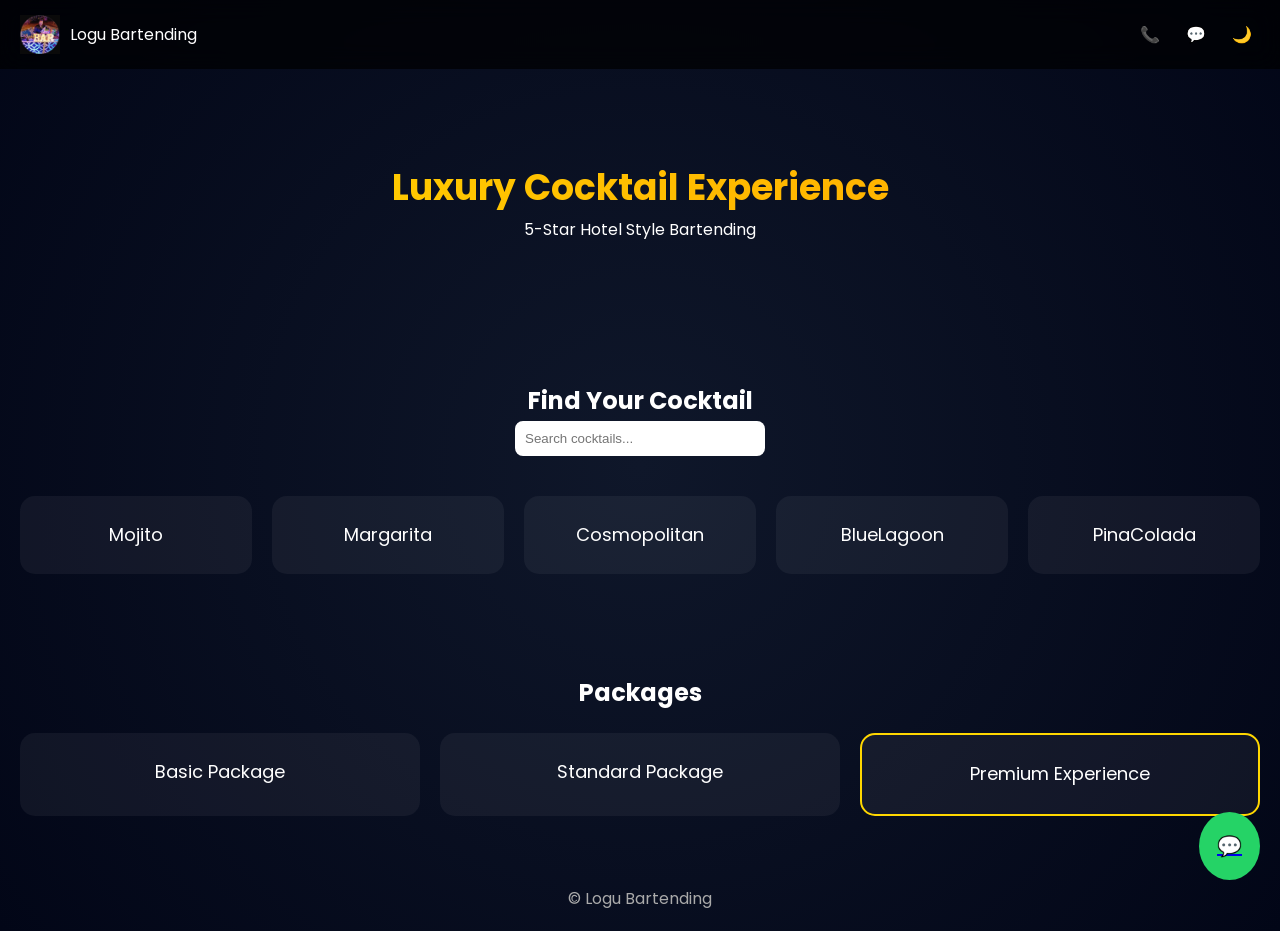
<file: index.html>
<!DOCTYPE html>
<html lang="en">
<head>
<meta charset="UTF-8">
<meta name="viewport" content="width=device-width, initial-scale=1.0">
<title>Logu Bartending</title>
<link href="https://fonts.googleapis.com/css2?family=Poppins:wght@300;500;600&display=swap" rel="stylesheet">
<link rel="stylesheet" href="style.css">
</head>
<body>

<nav class="navbar">
  <div class="logo">
    <img src="assets/IMG_1748.jpeg" alt="Logo">
    <span>Logu Bartending</span>
  </div>

  <div class="nav-actions">
    <a href="#" class="call-btn">📞</a>
    <a href="#" class="wa-btn">💬</a>
    <button id="theme-toggle">🌙</button>
  </div>
</nav>

<header class="hero">
  <h1>Luxury Cocktail Experience</h1>
  <p>5-Star Hotel Style Bartending</p>
</header>

<section class="section">
  <h2>Find Your Cocktail</h2>
  <input type="text" id="cocktail-search" placeholder="Search cocktails..." />
  <div class="cards" id="cocktail-cards">
    <!-- Cocktails dynamically loaded -->
  </div>
</section>

<section class="section">
  <h2>Packages</h2>
  <div class="cards" id="package-cards">
    <!-- Packages dynamically loaded -->
  </div>
</section>

<a href="#" class="whatsapp-float">💬</a>
<footer>© Logu Bartending</footer>

<script src="script.js"></script>
<script>
  loadHomePage();
</script>
</body>
</html>
</file>
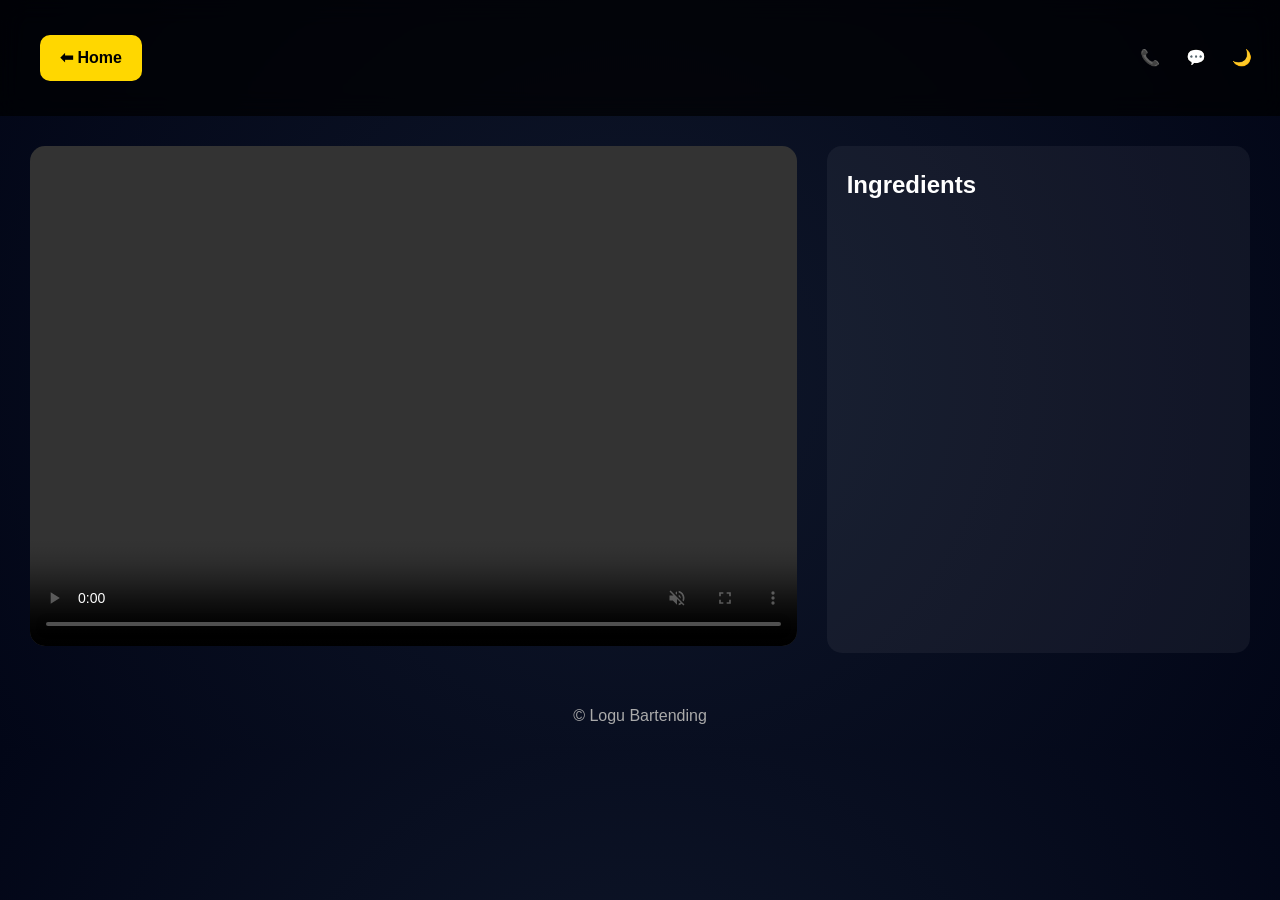
<file: cocktail.html>
<!DOCTYPE html>
<html lang="en">
<head>
<meta charset="UTF-8">
<meta name="viewport" content="width=device-width, initial-scale=1.0">
<title>Cocktail</title>
<link rel="stylesheet" href="style.css">
</head>
<body>

<nav class="navbar">
  <a href="index.html" class="back-btn">⬅ Home</a>
  <div class="nav-actions">
    <a href="#" class="call-btn">📞</a>
    <a href="#" class="wa-btn">💬</a>
    <button id="theme-toggle">🌙</button>
  </div>
</nav>

<h1 id="title" style="text-align:center"></h1>

<div class="video-layout">
  <div class="video">
    <video id="video" autoplay muted loop controls></video>
  </div>
  <div class="ingredients">
    <h2>Ingredients</h2>
    <ul id="ingredients"></ul>
  </div>
</div>

<footer>© Logu Bartending</footer>

<script src="script.js"></script>
<script>
  loadCocktailPage();
</script>
</body>
</html>
</file>
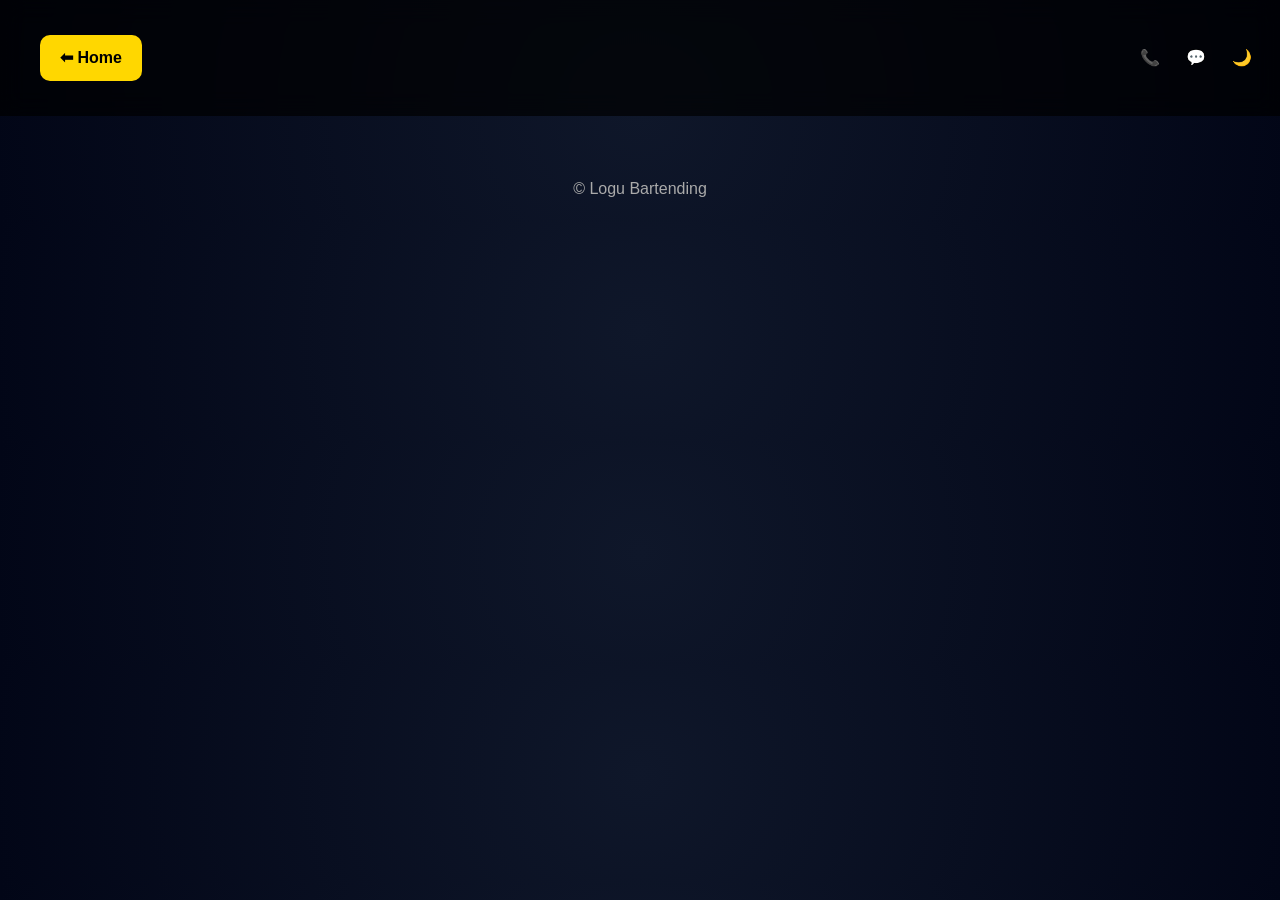
<file: package.html>
<!DOCTYPE html>
<html lang="en">
<head>
<meta charset="UTF-8">
<meta name="viewport" content="width=device-width, initial-scale=1.0">
<title>Package</title>
<link rel="stylesheet" href="style.css">
</head>
<body>

<nav class="navbar">
  <a href="index.html" class="back-btn">⬅ Home</a>
  <div class="nav-actions">
    <a href="#" class="call-btn">📞</a>
    <a href="#" class="wa-btn">💬</a>
    <button id="theme-toggle">🌙</button>
  </div>
</nav>

<h1 style="text-align:center"></h1>

<div class="gallery">
  <!-- Package images dynamically loaded -->
</div>

<footer>© Logu Bartending</footer>

<script src="script.js"></script>
<script>
  loadPackagePage();
</script>
</body>
</html>
</file>
<file: style.css>
* { margin: 0; padding: 0; box-sizing: border-box; }

body {
  font-family: 'Poppins', sans-serif;
  background: radial-gradient(circle, #0f172a, #020617);
  color: white;
  line-height: 1.6;
  transition: background 0.3s, color 0.3s;
}

/* DARK MODE */
body.dark {
  background: radial-gradient(circle, #111, #000);
  color: #eee;
}
body.dark .navbar { background: rgba(0,0,0,0.9); }

/* NAVBAR */
.navbar {
  display: flex;
  justify-content: space-between;
  align-items: center;
  padding: 15px 20px;
  background: rgba(0,0,0,0.7);
  backdrop-filter: blur(12px);
}
.logo { display: flex; gap: 10px; align-items: center; }
.logo img { width: 40px; }
.nav-actions { display: flex; gap: 10px; align-items: center; }
.nav-actions a, .nav-actions button {
  width: 36px; height: 36px; display: flex;
  align-items: center; justify-content: center;
  border-radius: 50%; text-decoration: none;
  background: none; border: none; cursor: pointer; color: inherit;
  font-size: 16px;
}
.call-btn { border: 1px solid gold; color: gold; }
.wa-btn { background: #25D366; color: white; }
#theme-toggle { font-size: 16px; }

/* HERO */
.hero { text-align: center; padding: 90px 20px; }
.hero h1 {
  font-size: 36px;
  background: linear-gradient(to right, gold, orange);
  -webkit-background-clip: text; color: transparent;
}

/* SECTION */
.section { padding: 50px 20px; text-align: center; }
.section input { padding: 10px; width: 250px; border-radius: 8px; border: none; margin-bottom: 20px; }

/* CARDS */
.cards {
  display: grid;
  grid-template-columns: repeat(auto-fit, minmax(180px, 1fr));
  gap: 20px;
  margin-top: 20px;
}
.card {
  padding: 25px; border-radius: 15px;
  background: rgba(255,255,255,0.05); color: white;
  text-decoration: none; font-size: 18px;
  transition: all 0.3s ease;
}
.card:hover {
  transform: scale(1.05);
  box-shadow: 0 0 20px rgba(255,255,255,0.2);
}
.highlight { border: 2px solid gold; }

/* VIDEO PAGE */
.video-layout { display: flex; flex-wrap: wrap; gap: 30px; padding: 30px; }
.video { flex: 2; }
.video video { width: 100%; height: 500px; border-radius: 15px; object-fit: cover; }
.ingredients { flex: 1; background: rgba(255,255,255,0.05); padding: 20px; border-radius: 15px; }
.ingredients li { margin: 12px 0; }

/* GALLERY */
.gallery {
  display: grid; grid-template-columns: repeat(auto-fit, minmax(250px, 1fr));
  gap: 15px; padding: 20px;
}
.gallery img { width: 100%; height: 200px; object-fit: cover; border-radius: 12px; }

/* BACK BUTTON */
.back-btn {
  display: inline-block; margin: 20px; padding: 10px 20px;
  background: gold; color: black; border-radius: 10px;
  text-decoration: none; font-weight: bold;
}

/* FLOAT */
.whatsapp-float {
  position: fixed; bottom: 20px; right: 20px;
  background: #25D366; padding: 18px; border-radius: 50%;
  font-size: 20px;
}

/* FOOTER */
footer { text-align: center; padding: 20px; color: #aaa; }

/* FADE IN ANIMATION */
.hidden { opacity: 0; transform: translateY(30px); transition: all 0.6s ease; }
.show { opacity: 1; transform: translateY(0); }
</file>
